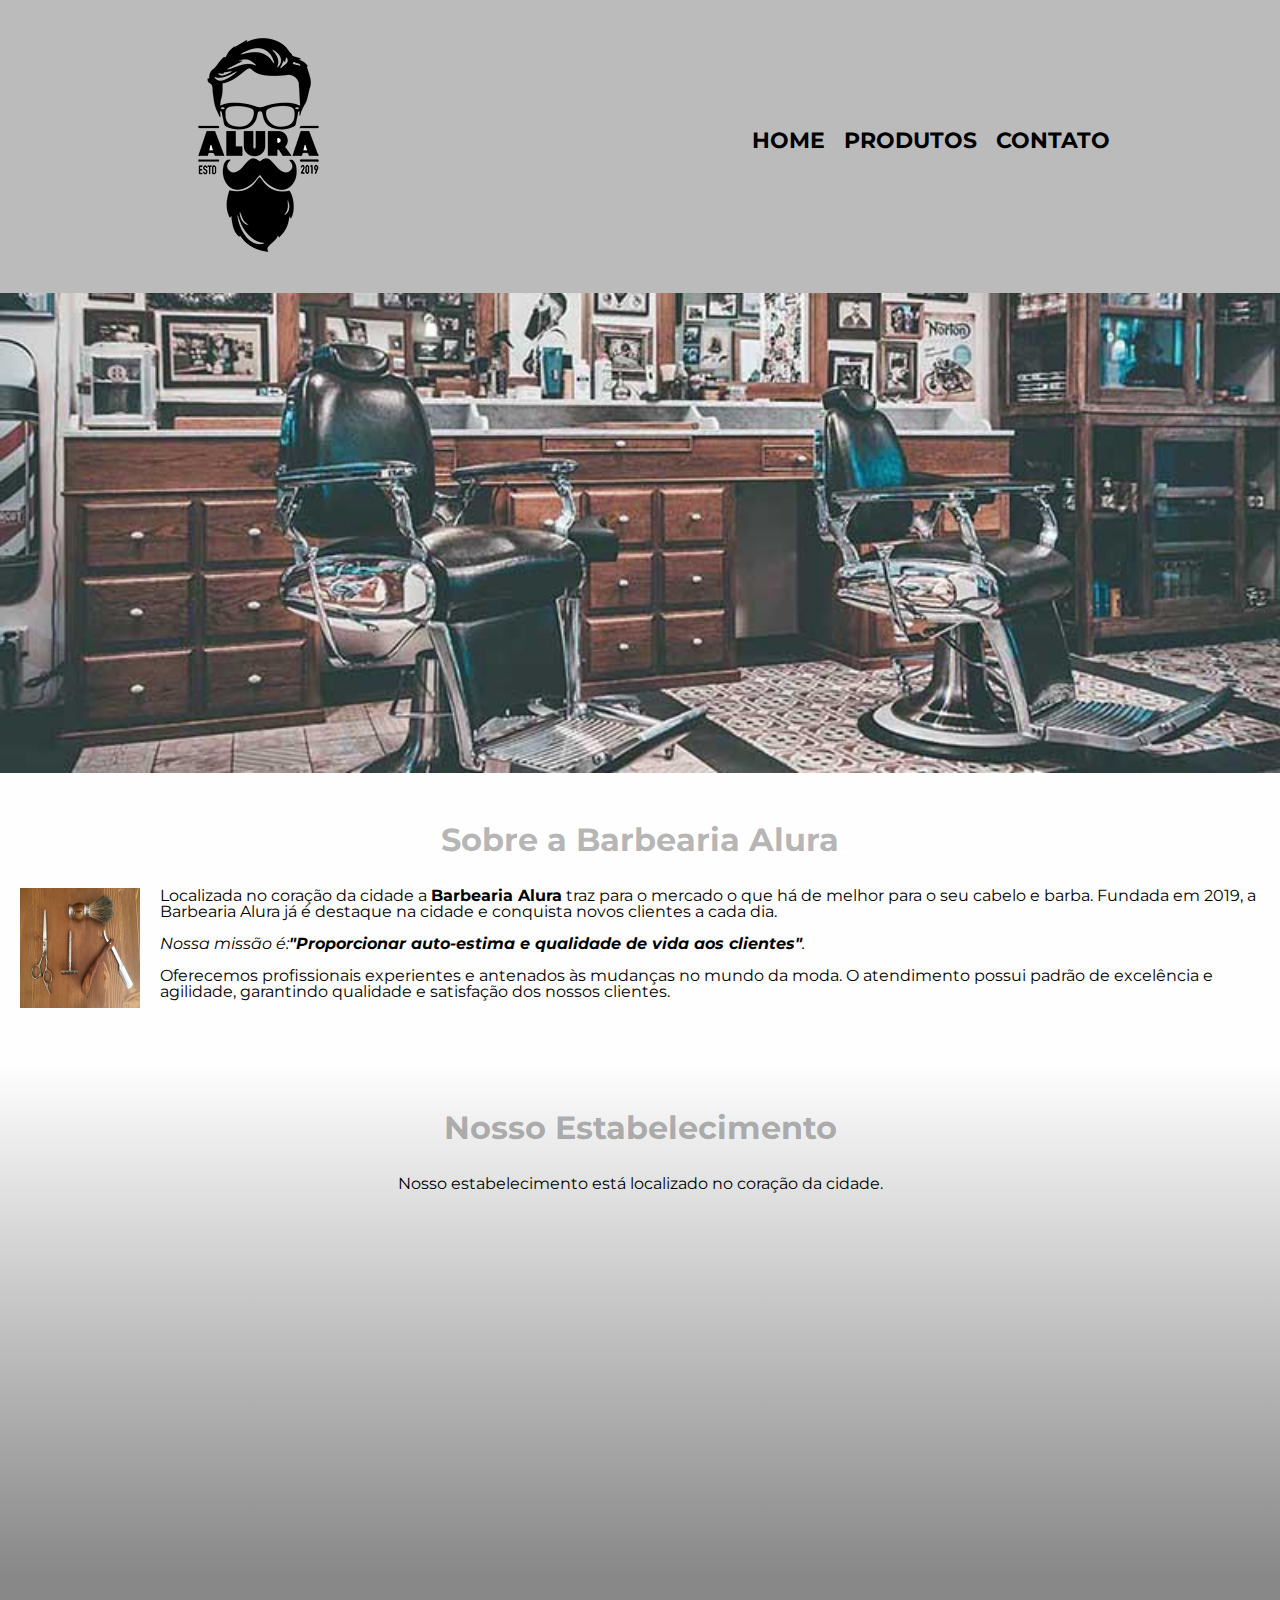
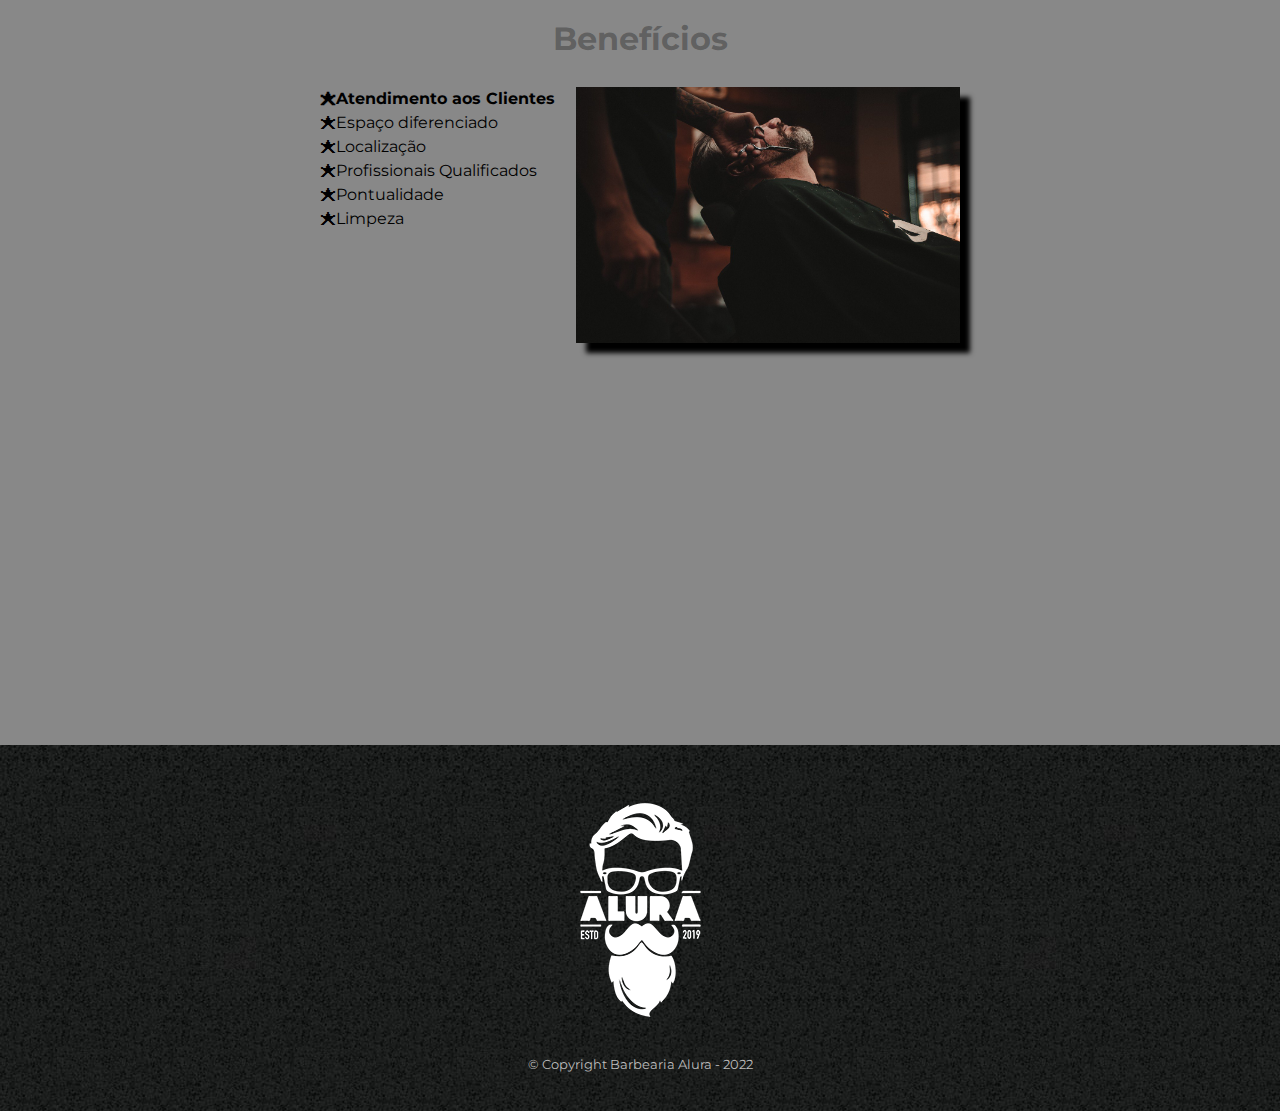
<file: index.html>
<!DOCTYPE html>
<html lang="pt-br">
  <head>
    <meta charset="UTF-8" />
    <meta name="viewport" content="width=device-width, initial-scale=1.0" />
    <title>Barbearia Alura</title>
    <link rel="stylesheet" type="text/css" href="/assets/css/reset.css" />
    <link rel="stylesheet" type="text/css" href="/assets/css/style.css" />
    <link rel="preconnect" href="https://fonts.googleapis.com" />
    <link rel="preconnect" href="https://fonts.gstatic.com" crossorigin />
    <link
      href="https://fonts.googleapis.com/css2?family=Montserrat:wght@300;400;700&display=swap"
      rel="stylesheet"
    />
  </head>

  <body>
    <header>
      <div class="container">
        <h1><img src="/assets/images/product/logo.png" /></h1>
        <nav>
          <ul>
            <li><a href="/index.html">Home</a></li>
            <li><a href="/produtos.html">Produtos</a></li>
            <li><a href="/contato.html">Contato</a></li>
          </ul>
        </nav>
      </div>
    </header>

    <img class="banner" src="/assets/images/index/banner.jpg" />

    <main>
      <section class="principal">
        <h2 class="titulo-principal">Sobre a Barbearia Alura</h2>

        <img
          class="utensilios"
          src="/assets/images/index/utensilios.jpg"
          alt="Utensílios de Barbearia"
        />

        <p>
          Localizada no coração da cidade a
          <strong>Barbearia Alura</strong> traz para o mercado o que há de
          melhor para o seu cabelo e barba. Fundada em 2019, a Barbearia Alura
          já é destaque na cidade e conquista novos clientes a cada dia.
        </p>

        <p id="missao">
          <em
            >Nossa missão é:<strong
              >"Proporcionar auto-estima e qualidade de vida aos
              clientes"</strong
            >.</em
          >
        </p>

        <p>
          Oferecemos profissionais experientes e antenados às mudanças no mundo
          da moda. O atendimento possui padrão de excelência e agilidade,
          garantindo qualidade e satisfação dos nossos clientes.
        </p>
      </section>

      <section class="mapa">
        <h3 class="titulo-principal">Nosso Estabelecimento</h3>
        <p>Nosso estabelecimento está localizado no coração da cidade.</p>

        <div class="mapa-conteudo">
          <iframe
            src="https://www.google.com/maps/embed?pb=!1m18!1m12!1m3!1d165525.98966291937!2d-46.798799519674546!3d-23.54536879749876!2m3!1f0!2f0!3f0!3m2!1i1024!2i768!4f13.1!3m3!1m2!1s0x94ce5a2b2ed7f3a1%3A0xab35da2f5ca62674!2sCaelum%20-%20Education%20and%20Innovation!5e0!3m2!1sen!2sbr!4v1653697102524!5m2!1sen!2sbr"
            width="100%"
            height="300"
            style="border: 0"
            allowfullscreen=""
            loading="lazy"
            referrerpolicy="no-referrer-when-downgrade"
          ></iframe>
        </div>
      </section>

      <section class="beneficios">
        <h3 class="titulo-principal">Benefícios</h3>

        <div class="conteudo-beneficios">
          <ul class="lista-beneficios">
            <li class="itens">Atendimento aos Clientes</li>
            <li class="itens">Espaço diferenciado</li>
            <li class="itens">Localização</li>
            <li class="itens">Profissionais Qualificados</li>
            <li class="itens">Pontualidade</li>
            <li class="itens">Limpeza</li>
          </ul>
          <img
            src="/assets/images/index/beneficios.jpg"
            class="imagem-beneficios"
          />
        </div>

        <div class="video">
          <iframe
            width="560"
            height="315"
            src="https://www.youtube.com/embed/wcVVXUV0YUY"
            frameborder="0"
            allow="accelerometer; autoplay; encrypted-media; gyroscope; picture-in-picture"
            allowfullscreen
          ></iframe>
        </div>
      </section>
    </main>

    <footer>
      <img
        src="/assets/images/footer/logo-branco.png"
        alt="Logo da Barbearia Alura"
      />
      <p class="copyright">&copy; Copyright Barbearia Alura - 2022</p>
    </footer>
  </body>
</html>
</file>
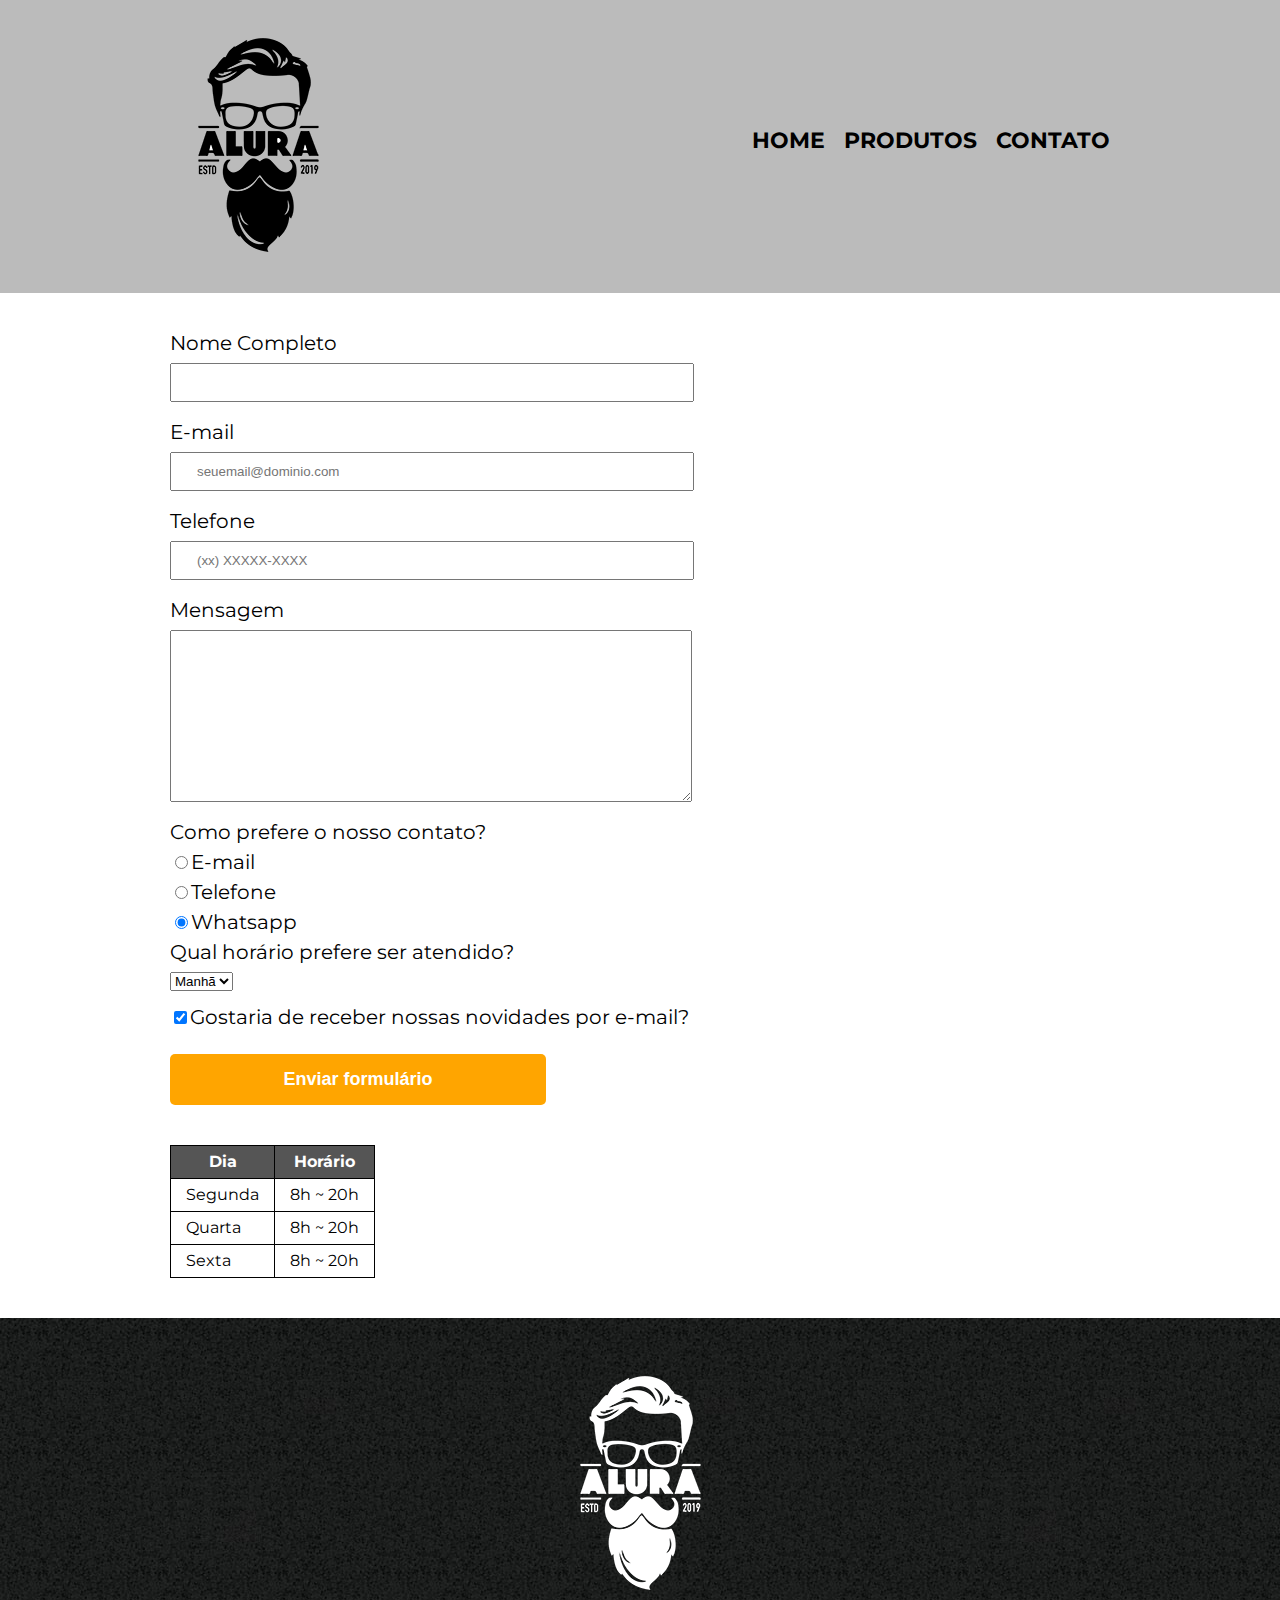
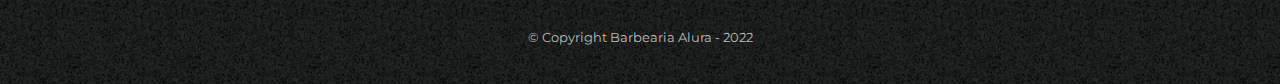
<file: contato.html>
<!DOCTYPE html>
<html lang="pt-BR">
  <head>
    <meta charset="UTF-8" />
    <meta name="viewport" content="width=device-width, initial-scale=1.0" />
    <title>Contato - Barbearia Alura</title>
    <link rel="stylesheet" type="text/css" href="/assets/css/reset.css" />
    <link rel="stylesheet" type="text/css" href="/assets/css/contato.css" />
    <link rel="preconnect" href="https://fonts.googleapis.com" />
    <link rel="preconnect" href="https://fonts.gstatic.com" crossorigin />
    <link
      href="https://fonts.googleapis.com/css2?family=Montserrat:wght@300;400;700&display=swap"
      rel="stylesheet"
    />
  </head>
  <body>
    <header>
      <div class="container">
        <h1>
          <img
            src="/assets/images/product/logo.png"
            alt="Logo da Barbearia Alura"
          />
        </h1>
        <nav>
          <ul>
            <li><a href="/index.html">Home</a></li>
            <li><a href="/produtos.html">Produtos</a></li>
            <li><a href="/contato.html">Contato</a></li>
          </ul>
        </nav>
      </div>
    </header>
    <main>
      <form>
        <label for="nome-completo">Nome Completo</label>
        <input type="text" id="nome-completo" class="input-padrao" required />

        <label for="email">E-mail</label>
        <input
          type="email"
          id="email"
          class="input-padrao"
          required
          placeholder="seuemail@dominio.com"
        />

        <label for="telefone">Telefone</label>
        <input
          type="tel"
          id="telefone"
          class="input-padrao"
          required
          placeholder="(xx) XXXXX-XXXX"
        />

        <label for="mensagem">Mensagem</label>
        <textarea
          cols="56"
          rows="10"
          id="mensagem"
          class="input-padrao"
          required
        >
        </textarea>

        <fieldset>
          <legend>Como prefere o nosso contato?</legend>

          <label for="radio-email"
            ><input
              type="radio"
              name="contato"
              value="email"
              id="radio-email"
            />E-mail</label
          >

          <label for="radio-telefone"
            ><input
              type="radio"
              name="contato"
              value="telefone"
              id="radio-telefone"
            />Telefone</label
          >

          <label for="radio-whatsapp"
            ><input
              type="radio"
              name="contato"
              value="whatsapp"
              id="radio-whatsapp"
              checked
            />Whatsapp</label
          >
        </fieldset>

        <fieldset>
          <legend>Qual horário prefere ser atendido?</legend>
          <select>
            <option value="manha">Manhã</option>
            <option value="tarde">Tarde</option>
            <option value="noite">Noite</option>
          </select>
        </fieldset>

        <label>
          <input type="checkbox" class="checkbox" checked />Gostaria de receber
          nossas novidades por e-mail?
        </label>

        <input type="submit" value="Enviar formulário" class="enviar" />
      </form>

      <table>
        <thead>
          <tr>
            <th>Dia</th>
            <th>Horário</th>
          </tr>
        </thead>
        <tbody>
          <tr>
            <td>Segunda</td>
            <td>8h ~ 20h</td>
          </tr>
          <tr>
            <td>Quarta</td>
            <td>8h ~ 20h</td>
          </tr>
          <tr>
            <td>Sexta</td>
            <td>8h ~ 20h</td>
          </tr>
        </tbody>
      </table>
    </main>
    <footer>
      <img
        src="/assets/images/footer/logo-branco.png"
        alt="Logo da Barbearia Alura"
      />
      <p class="copyright">&copy; Copyright Barbearia Alura - 2022</p>
    </footer>
  </body>
</html>
</file>
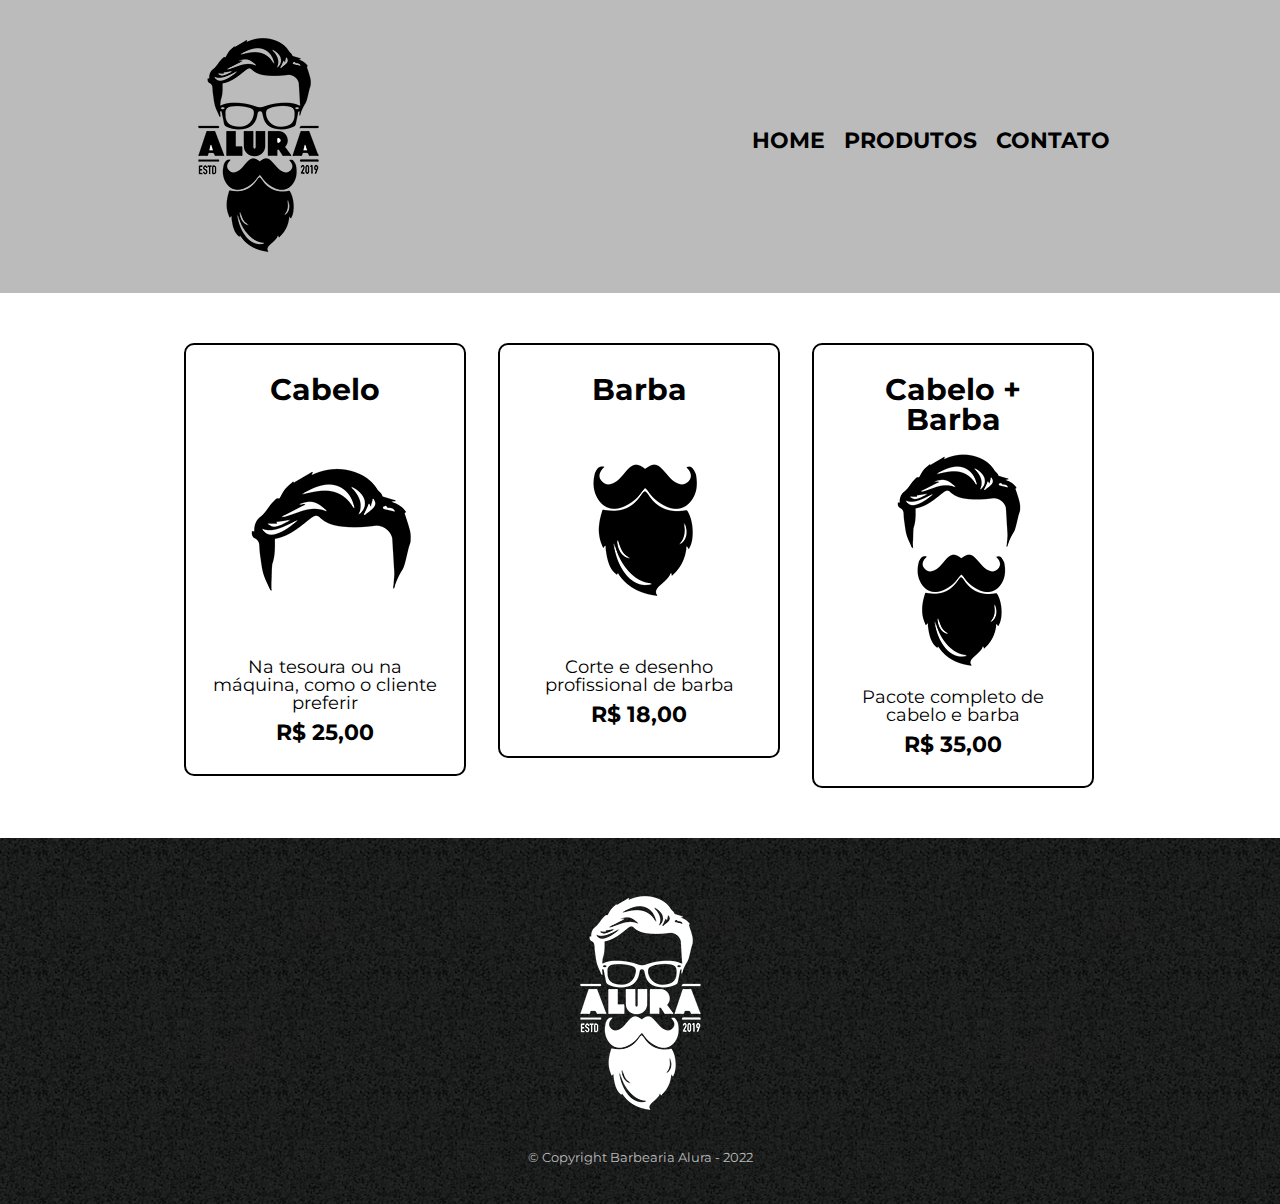
<file: produtos.html>
<!DOCTYPE html>
<html lang="pt-BR">
  <head>
    <meta charset="UTF-8" />
    <meta name="viewport" content="width=device-width, initial-scale=1.0" />
    <title>Produtos</title>
    <link rel="stylesheet" type="text/css" href="/assets/css/reset.css" />
    <link rel="stylesheet" type="text/css" href="/assets/css/style.css" />
    <link rel="preconnect" href="https://fonts.googleapis.com" />
    <link rel="preconnect" href="https://fonts.gstatic.com" crossorigin />
    <link
      href="https://fonts.googleapis.com/css2?family=Montserrat:wght@300;400;700&display=swap"
      rel="stylesheet"
    />
  </head>
  <body>
    <header>
      <div class="container">
        <h1><img src="/assets/images/product/logo.png" /></h1>
        <nav>
          <ul>
            <li><a href="/index.html">Home</a></li>
            <li><a href="/produtos.html">Produtos</a></li>
            <li><a href="/contato.html">Contato</a></li>
          </ul>
        </nav>
      </div>
    </header>
    <main>
      <ul class="produtos">
        <li>
          <h2>Cabelo</h2>
          <img src="/assets/images/product/cabelo.jpg" />
          <p class="produto-descricao">
            Na tesoura ou na máquina, como o cliente preferir
          </p>
          <p class="produto-preco">R$ 25,00</p>
        </li>
        <li>
          <h2>Barba</h2>
          <img src="/assets/images/product/barba.jpg" />
          <p class="produto-descricao">Corte e desenho profissional de barba</p>
          <p class="produto-preco">R$ 18,00</p>
        </li>
        <li>
          <h2>Cabelo + Barba</h2>
          <img src="/assets/images/product/cabelo+barba.jpg" />
          <p class="produto-descricao">Pacote completo de cabelo e barba</p>
          <p class="produto-preco">R$ 35,00</p>
        </li>
      </ul>
    </main>
    <footer>
      <img src="/assets/images/footer/logo-branco.png" />
      <p class="copyright">&copy; Copyright Barbearia Alura - 2022</p>
    </footer>
  </body>
</html>
</file>
<file: assets/css/style.css>
body {
  font-family: 'Montserrat', sans-serif;
}

header {
  background-color: #bbbbbb;
  padding: 20px 0;
}

.container {
  width: 940px;
  position: relative;
  margin: 0 auto;
}

nav {
  position: absolute;
  top: 110px;
  right: 0;
}

nav li {
  display: inline;
  margin: 0 0 0 15px;
}

nav a {
  text-transform: uppercase;
  color: #000000;
  font-weight: bold;
  font-size: 22px;
  text-decoration: none;
}

nav a:hover {
  color: #c78c19;
  text-decoration: underline;
}

.produtos {
  width: 940px;
  margin: 0 auto;
  padding: 50px 0;
}

.produtos li {
  display: inline-block;
  text-align: center;
  width: 30%;
  vertical-align: top;
  margin: 0 1.5%;
  padding: 30px 20px;
  box-sizing: border-box;
  border: 2px solid #000000;
  border-radius: 10px;
}

.produtos li:hover {
  border-color: #c78c19;
  cursor: pointer;
}

.produtos li:active {
  border-color: #088c19;
}

.produtos li:hover h2 {
  font-size: 32px;
}

.produtos h2 {
  font-size: 30px;
  font-weight: bold;
}

.produto-descricao {
  font-size: 18px;
}

.produto-preco {
  font-size: 22px;
  font-weight: bold;
  margin-top: 10px;
}

footer {
  text-align: center;
  background: url('/assets/images/footer/bg.jpg');
  padding: 40px;
}

.copyright {
  color: #bbbbbb;
  font-size: 13px;
  margin-top: 20px;
}

/* CSS da Página Inicial */

.banner {
  width: 100%;
}

.titulo-principal {
  text-align: center;
  font-size: 2em;
  margin: 0 0 1em;
  clear: left;
  color: rgba(0, 0, 0, 0.3);
  font-weight: bold;
}

.titulo-principal:hover {
  color: #000000;
  transition: 400ms;
}

.principal {
  padding: 3em 0;
  background-color: #fefefe;
}

.principal p {
  margin: 0 0 1em;
}

.principal strong {
  font-weight: bold;
}

.principal em {
  font-style: italic;
}

.utensilios {
  width: 120px;
  height: 120px;
  float: left;
  margin: 0 20px 0 20px;
}

.mapa {
  padding: 3em 0;
  background: linear-gradient(#fefefe, #888888);
}

.mapa p {
  margin: 0 0 2em;
  text-align: center;
}

.mapa-conteudo {
  width: 940px;
  margin: 0 auto;
}

.beneficios {
  padding: 3em 0;
  background-color: #888888;
}

.conteudo-beneficios {
  width: 640px;
  margin: 0 auto;
}

.lista-beneficios {
  width: 40%;
  display: inline-block;
  vertical-align: top;
}

.itens {
  line-height: 1.5;
}

.itens:first-child {
  font-weight: bold;
}

.itens::before {
  content: '🟊';
}

.imagem-beneficios {
  width: 60%;
  float: right;
  margin-bottom: 20px;
  opacity: 1;
  box-shadow: 10px 10px 5px #000000;
}

.imagem-beneficios:hover {
  opacity: 0.3;
  transition: 400ms;
}

.video {
  width: 560px;
  margin: 1em auto;
}

@media screen and (max-width: 480px) {
  .caixa,
  .principal,
  .conteudo-beneficios,
  .mapa-conteudo,
  .video {
    width: auto;
  }

  h1 {
    text-align: center;
  }

  nav {
    position: static;
  }

  .lista-beneficios,
  .imagem-beneficios {
    width: 100%;
  }
}
</file>
<file: assets/css/contato.css>
body {
  font-family: 'Montserrat', sans-serif;
}

header {
  background-color: #bbbbbb;
  padding: 20px 0;
}

.container {
  width: 940px;
  position: relative;
  margin: 0 auto;
}

nav {
  position: absolute;
  top: 110px;
  right: 0;
}

nav li {
  display: inline;
  margin: 0 0 0 15px;
}

nav a {
  text-transform: uppercase;
  color: #000000;
  font-weight: bold;
  font-size: 22px;
  text-decoration: none;
}

nav a:hover {
  color: #c78c19;
  text-decoration: underline;
}

main {
  width: 940px;
  margin: 0 auto;
}

form {
  margin: 40px 0;
}

form label,
form legend {
  display: block;
  font-size: 20px;
  margin-bottom: 10px;
}

.input-padrao {
  display: block;
  margin-bottom: 20px;
  padding: 10px 25px;
  width: 50%;
}

.checkbox {
  margin-top: 20px;
  margin-bottom: 20px;
}

footer {
  text-align: center;
  background: url('/assets/images/footer/bg.jpg');
  padding: 40px;
}

.copyright {
  color: #bbbbbb;
  font-size: 13px;
  margin-top: 20px;
}

.enviar {
  width: 40%;
  padding: 15px 0;
  background-color: orange;
  color: white;
  font-weight: bold;
  font-size: 18px;
  border: none;
  border-radius: 5px;
  transition: 0.5s all;
  cursor: pointer;
}

.enviar:hover {
  background-color: darkorange;
  transform: scale(1.2);
}

table {
  margin: 20px 0 40px;
}

thead {
  background-color: #555555;
  color: white;
  font-weight: bold;
}

td,
th {
  border: 1px solid #000000;
  padding: 8px 15px;
}
</file>
